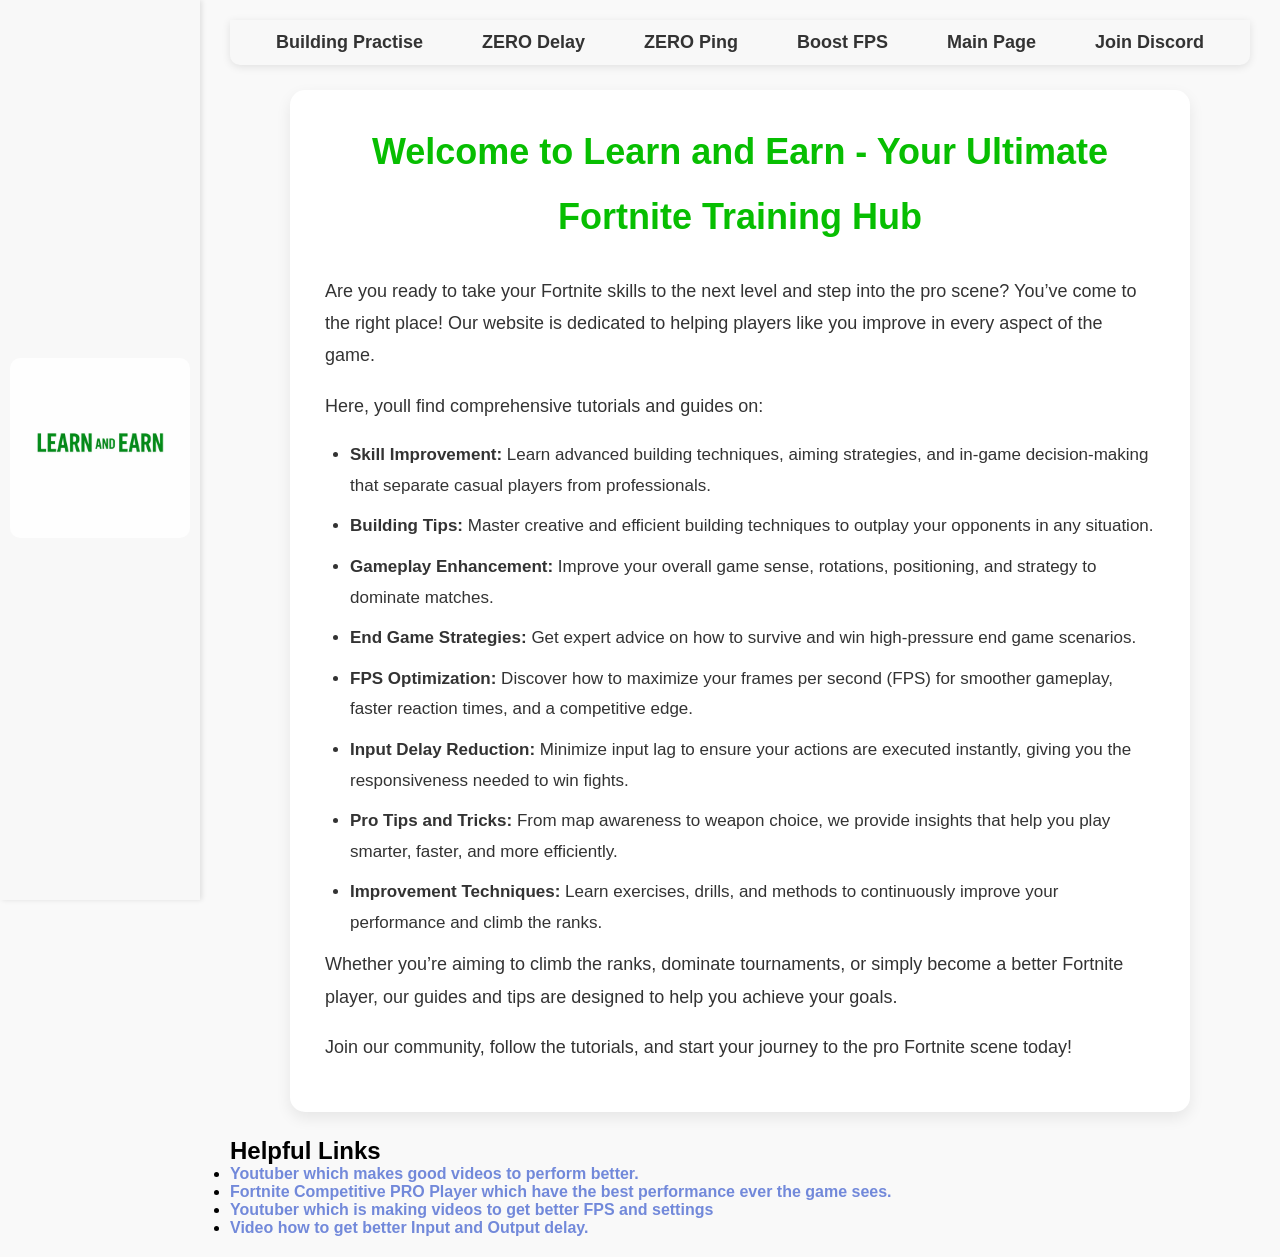
<file: index.html>
<!DOCTYPE html>
<html lang="en">
<head>
    <meta charset="UTF-8">
    <meta name="viewport" content="width=device-width, initial-scale=1.0">
    <title>First Page</title>
    <link rel="stylesheet" href="style.css">
</head>
<body>
    <aside class="sidebar">
        <div class="logo">
            <img src="logo1.png" alt="Learn and Earn Logo">
        </div>
    </aside>

    <main class="content">
        <nav class="menu">
            <ul>
                <li><a href="second.html">Building Practise</a></li>
                <li><a href="third.html">ZERO Delay</a></li>
                <li><a href="fourth.html">ZERO Ping</a></li>
                <li><a href="fifth.html">Boost FPS</a></li>
                <li><a href="first.html">Main Page</a></li>
                <li><a href="https://discord.gg/XjpTEhuM7U" target="_blank">Join Discord</a></li>
            </ul>
        </nav>

        <section class="textmain">
            <h1>Welcome to Learn and Earn - Your Ultimate Fortnite Training Hub</h1>

            <p>Are you ready to take your Fortnite skills to the next level and step into the pro scene? You’ve come to the right place! Our website is dedicated to helping players like you improve in every aspect of the game.</p>

            <p>Here, youll find comprehensive tutorials and guides on:</p>

            <ul>
                <li><strong>Skill Improvement:</strong> Learn advanced building techniques, aiming strategies, and in-game decision-making that separate casual players from professionals.</li>
                <li><strong>Building Tips:</strong> Master creative and efficient building techniques to outplay your opponents in any situation.</li>
                <li><strong>Gameplay Enhancement:</strong> Improve your overall game sense, rotations, positioning, and strategy to dominate matches.</li>
                <li><strong>End Game Strategies:</strong> Get expert advice on how to survive and win high-pressure end game scenarios.</li>
                <li><strong>FPS Optimization:</strong> Discover how to maximize your frames per second (FPS) for smoother gameplay, faster reaction times, and a competitive edge.</li>
                <li><strong>Input Delay Reduction:</strong> Minimize input lag to ensure your actions are executed instantly, giving you the responsiveness needed to win fights.</li>
                <li><strong>Pro Tips and Tricks:</strong> From map awareness to weapon choice, we provide insights that help you play smarter, faster, and more efficiently.</li>
                <li><strong>Improvement Techniques:</strong> Learn exercises, drills, and methods to continuously improve your performance and climb the ranks.</li>
            </ul>

            <p>Whether you’re aiming to climb the ranks, dominate tournaments, or simply become a better Fortnite player, our guides and tips are designed to help you achieve your goals.</p>

            <p>Join our community, follow the tutorials, and start your journey to the pro Fortnite scene today!</p>
        </section>

        <section class="helpful-links">
            <h2>Helpful Links</h2>
            <ul>
                <li><a href="https://youtu.be/Ze_IoJ8y9J8" target="_blank">Youtuber which makes good videos to perform better.</a></li>
                <li><a href="https://www.youtube.com/@PeterbotFN" target="_blank">Fortnite Competitive PRO Player which have the best performance ever the game sees.</a></li>
                <li><a href="https://www.youtube.com/watch?v=SSCghp40ydk" target="_blank">Youtuber which is making videos to get better FPS and settings</a></li>
                <li><a href="https://youtu.be/Ze_IoJ8y9J8" target="_blank">Video how to get better Input and Output delay.</a></li>
            </ul>
    </main>
</body>
</html>
</file>
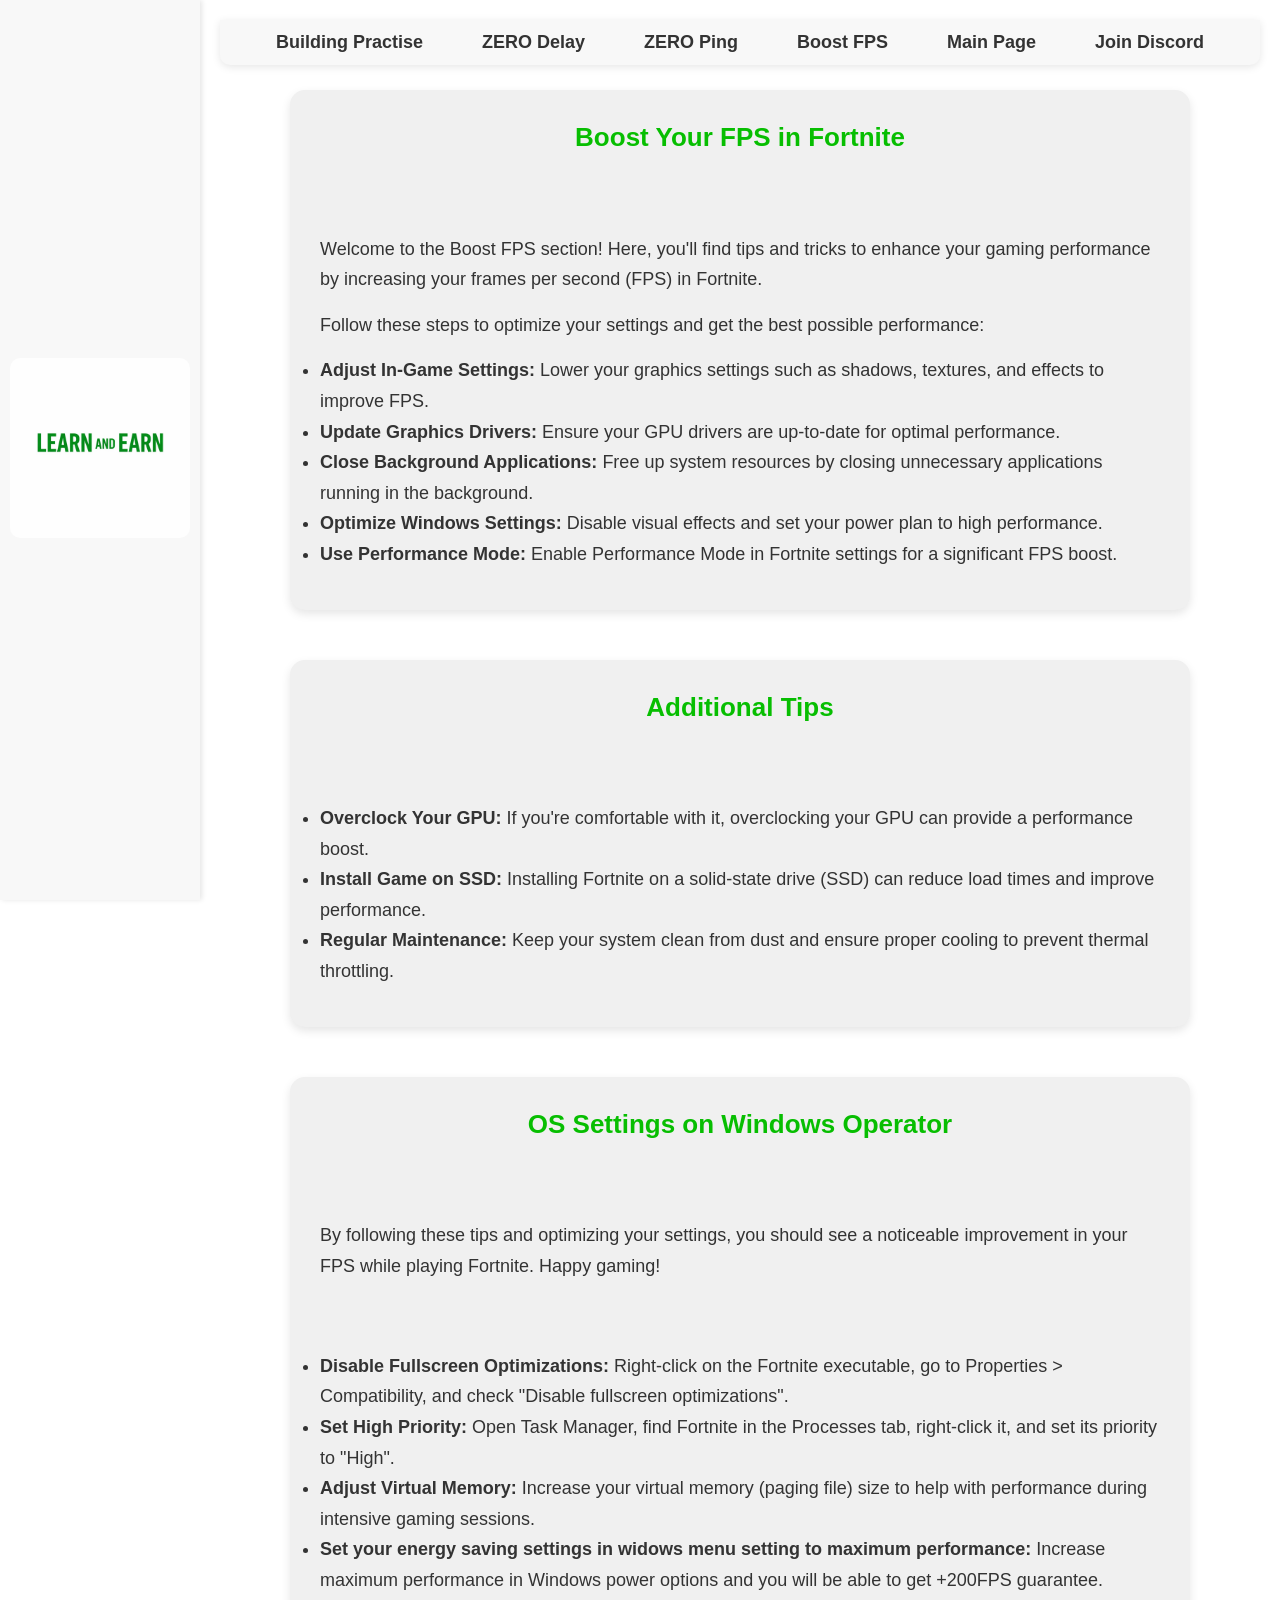
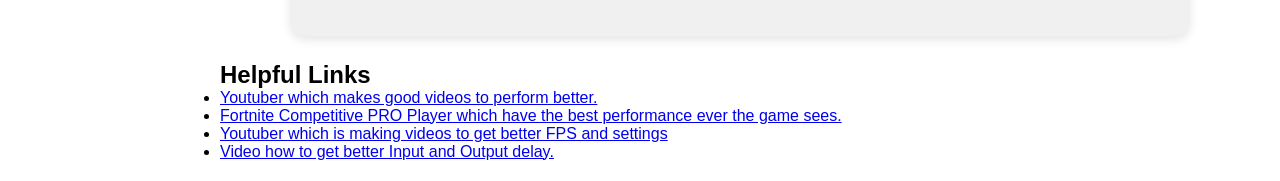
<file: fifth.html>
<!DOCTYPE html>
<html lang="en">
<head>
    <meta charset="UTF-8">
    <meta name="viewport" content="width=device-width, initial-scale=1.0">
    <title>Fifth Page</title>
    <link rel="stylesheet" href="fifth.css">
</head>
<body>

    <aside class="sidebar">
        <div class="logo">
            <img src="logo1.png" alt="Learn and Earn Logo">
        </div>
    </aside>

    <main class="content">
        <nav class="menu">
            <ul>
                <li><a href="second.html">Building Practise</a></li>
                <li><a href="third.html">ZERO Delay</a></li>
                <li><a href="fourth.html">ZERO Ping</a></li>
                <li><a href="fifth.html">Boost FPS</a></li>
                <li><a href="index.html">Main Page</a></li>
                <li><a href="https://discord.gg/XjpTEhuM7U" target="_blank">Join Discord</a></li>
            </ul>
        </nav>
        <section class="textmain">
            <h2>Boost Your FPS in Fortnite</h2>
            <br><br>
            <p>Welcome to the Boost FPS section! Here, you'll find tips and tricks to enhance your gaming performance by increasing your frames per second (FPS) in Fortnite.</p>
            <p>Follow these steps to optimize your settings and get the best possible performance:</p>

            <ul>
                <li><strong>Adjust In-Game Settings:</strong> Lower your graphics settings such as shadows, textures, and effects to improve FPS.</li>
                <li><strong>Update Graphics Drivers:</strong> Ensure your GPU drivers are up-to-date for optimal performance.</li>
                <li><strong>Close Background Applications:</strong> Free up system resources by closing unnecessary applications running in the background.</li>
                <li><strong>Optimize Windows Settings:</strong> Disable visual effects and set your power plan to high performance.</li>
                <li><strong>Use Performance Mode:</strong> Enable Performance Mode in Fortnite settings for a significant FPS boost.</li>
            </ul>
        </section>

        <section class="textmain2">
            <h2>Additional Tips</h2>
            <br><br>
            <ul>
                <li><strong>Overclock Your GPU:</strong> If you're comfortable with it, overclocking your GPU can provide a performance boost.</li>
                <li><strong>Install Game on SSD:</strong> Installing Fortnite on a solid-state drive (SSD) can reduce load times and improve performance.</li>
                <li><strong>Regular Maintenance:</strong> Keep your system clean from dust and ensure proper cooling to prevent thermal throttling.</li>
            </ul>
        </section>

        <section class="textmain3">
            <h2>OS Settings on Windows Operator</h2>
            <br><br>
            <p>By following these tips and optimizing your settings, you should see a noticeable improvement in your FPS while playing Fortnite. Happy gaming!</p>
            <br><br>
            <ul>
                <li><strong>Disable Fullscreen Optimizations:</strong> Right-click on the Fortnite executable, go to Properties > Compatibility, and check "Disable fullscreen optimizations".</li>
                <li><strong>Set High Priority:</strong> Open Task Manager, find Fortnite in the Processes tab, right-click it, and set its priority to "High".</li>
                <li><strong>Adjust Virtual Memory:</strong> Increase your virtual memory (paging file) size to help with performance during intensive gaming sessions.</li>
                <li><strong>Set your energy saving settings in widows menu setting to maximum performance:</strong> Increase maximum performance in Windows power options and you will be able to get +200FPS guarantee.</li>
            </ul>
        </section>

        <section class="helpful-links">
            <h2>Helpful Links</h2>
            <ul>
                <li><a href="https://youtu.be/Ze_IoJ8y9J8" target="_blank">Youtuber which makes good videos to perform better.</a></li>
                <li><a href="https://www.youtube.com/@PeterbotFN" target="_blank">Fortnite Competitive PRO Player which have the best performance ever the game sees.</a></li>
                <li><a href="https://www.youtube.com/watch?v=SSCghp40ydk" target="_blank">Youtuber which is making videos to get better FPS and settings</a></li>
                <li><a href="https://youtu.be/Ze_IoJ8y9J8" target="_blank">Video how to get better Input and Output delay.</a></li>
            </ul>
        </section>
    </main>
</body>

</html>
</file>
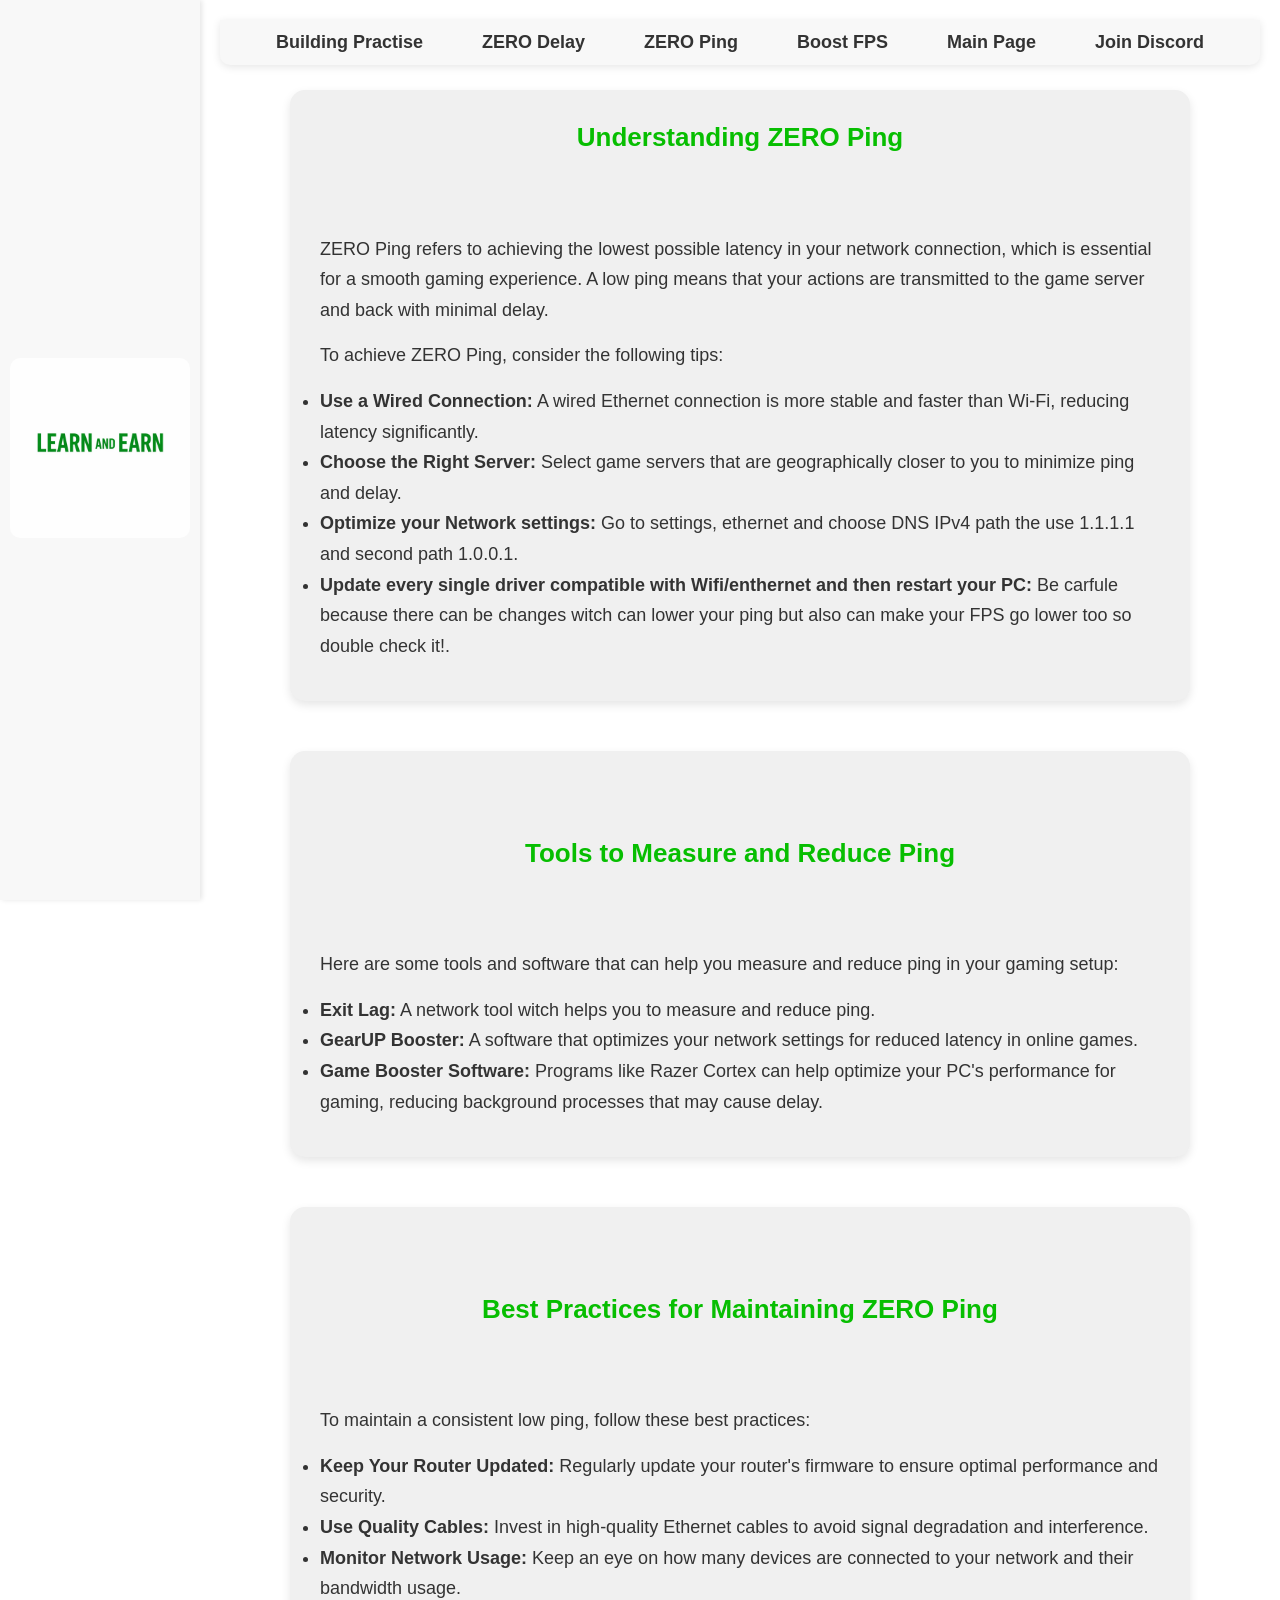
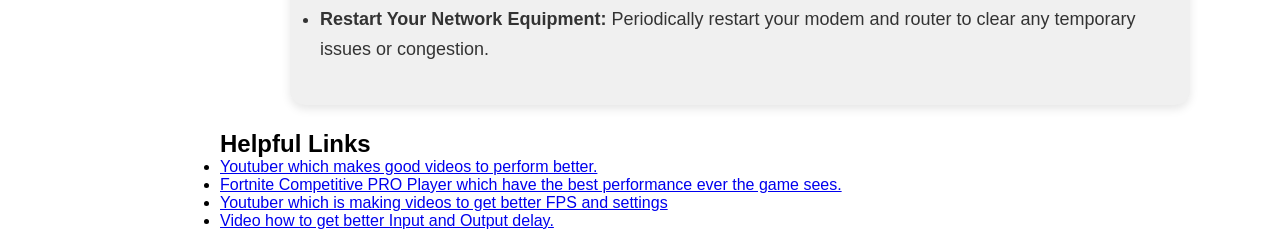
<file: fourth.html>
<!DOCTYPE html>
<html lang="en">
<head>
    <meta charset="UTF-8">
    <meta name="viewport" content="width=device-width, initial-scale=1.0">
    <title>Fourth Page</title>
    <link rel="stylesheet" href="fourth.css">
</head>
<body>
    <aside class="sidebar">
        <div class="logo">
            <img src="logo1.png" alt="Learn and Earn Logo">
        </div>
    </aside>

     <main class="content">
        <nav class="menu">
            <ul>
                <li><a href="second.html">Building Practise</a></li>
                <li><a href="third.html">ZERO Delay</a></li>
                <li><a href="fourth.html">ZERO Ping</a></li>
                <li><a href="fifth.html">Boost FPS</a></li>
                <li><a href="index.html">Main Page</a></li>
                <li><a href="https://discord.gg/XjpTEhuM7U" target="_blank">Join Discord</a></li>
            </ul>
        </nav>
        <section class="textmain">
            <h2>Understanding ZERO Ping</h2>
            <br><br>
            <p>ZERO Ping refers to achieving the lowest possible latency in your network connection, which is essential for a smooth gaming experience. A low ping means that your actions are transmitted to the game server and back with minimal delay.</p>
            <p>To achieve ZERO Ping, consider the following tips:</p>
            <ul>
                <li><strong>Use a Wired Connection:</strong> A wired Ethernet connection is more stable and faster than Wi-Fi, reducing latency significantly.</li>
                <li><strong>Choose the Right Server:</strong> Select game servers that are geographically closer to you to minimize ping and delay.</li>
                <li><strong>Optimize your Network settings:</strong> Go to settings, ethernet and choose DNS IPv4 path the use 1.1.1.1 and second path 1.0.0.1.</li>
                <li><strong>Update every single driver compatible with Wifi/enthernet and then restart your PC:</strong> Be carfule because there can be changes witch can lower your ping but also can make your FPS go lower too so double check it!.</li>
            </ul>
        </section>

        <!-- Text Block 2 -->
        <section class="textmain2">
            <br><br>
            <h2>Tools to Measure and Reduce Ping</h2>
            <br><br>
            <p>Here are some tools and software that can help you measure and reduce ping in your gaming setup:</p>
            <ul>
                <li><strong>Exit Lag:</strong> A network tool witch helps you to measure and reduce ping.</li>
                <li><strong>GearUP Booster:</strong> A software that optimizes your network settings for reduced latency in online games.</li>
                <li><strong>Game Booster Software:</strong> Programs like Razer Cortex can help optimize your PC's performance for gaming, reducing background processes that may cause delay.</li>
            </ul>

        </section>

        <!-- Text Block 3 -->
        <section class="textmain3">
            <br><br>
            <h2>Best Practices for Maintaining ZERO Ping</h2>
            <br><br>
            <p>To maintain a consistent low ping, follow these best practices:</p>
            <ul>
                <li><strong>Keep Your Router Updated:</strong> Regularly update your router's firmware to ensure optimal performance and security.</li>
                <li><strong>Use Quality Cables:</strong> Invest in high-quality Ethernet cables to avoid signal degradation and interference.</li>
                <li><strong>Monitor Network Usage:</strong> Keep an eye on how many devices are connected to your network and their bandwidth usage.</li>
                <li><strong>Restart Your Network Equipment:</strong> Periodically restart your modem and router to clear any temporary issues or congestion.</li>
            </ul>
        </section>

         <section class="helpful-links">
            <h2>Helpful Links</h2>
            <ul>
                <li><a href="https://youtu.be/Ze_IoJ8y9J8" target="_blank">Youtuber which makes good videos to perform better.</a></li>
                <li><a href="https://www.youtube.com/@PeterbotFN" target="_blank">Fortnite Competitive PRO Player which have the best performance ever the game sees.</a></li>
                <li><a href="https://www.youtube.com/watch?v=SSCghp40ydk" target="_blank">Youtuber which is making videos to get better FPS and settings</a></li>
                <li><a href="https://youtu.be/Ze_IoJ8y9J8" target="_blank">Video how to get better Input and Output delay.</a></li>
            </ul>
        </section>
        
    </main>
</body>

</html>
</file>
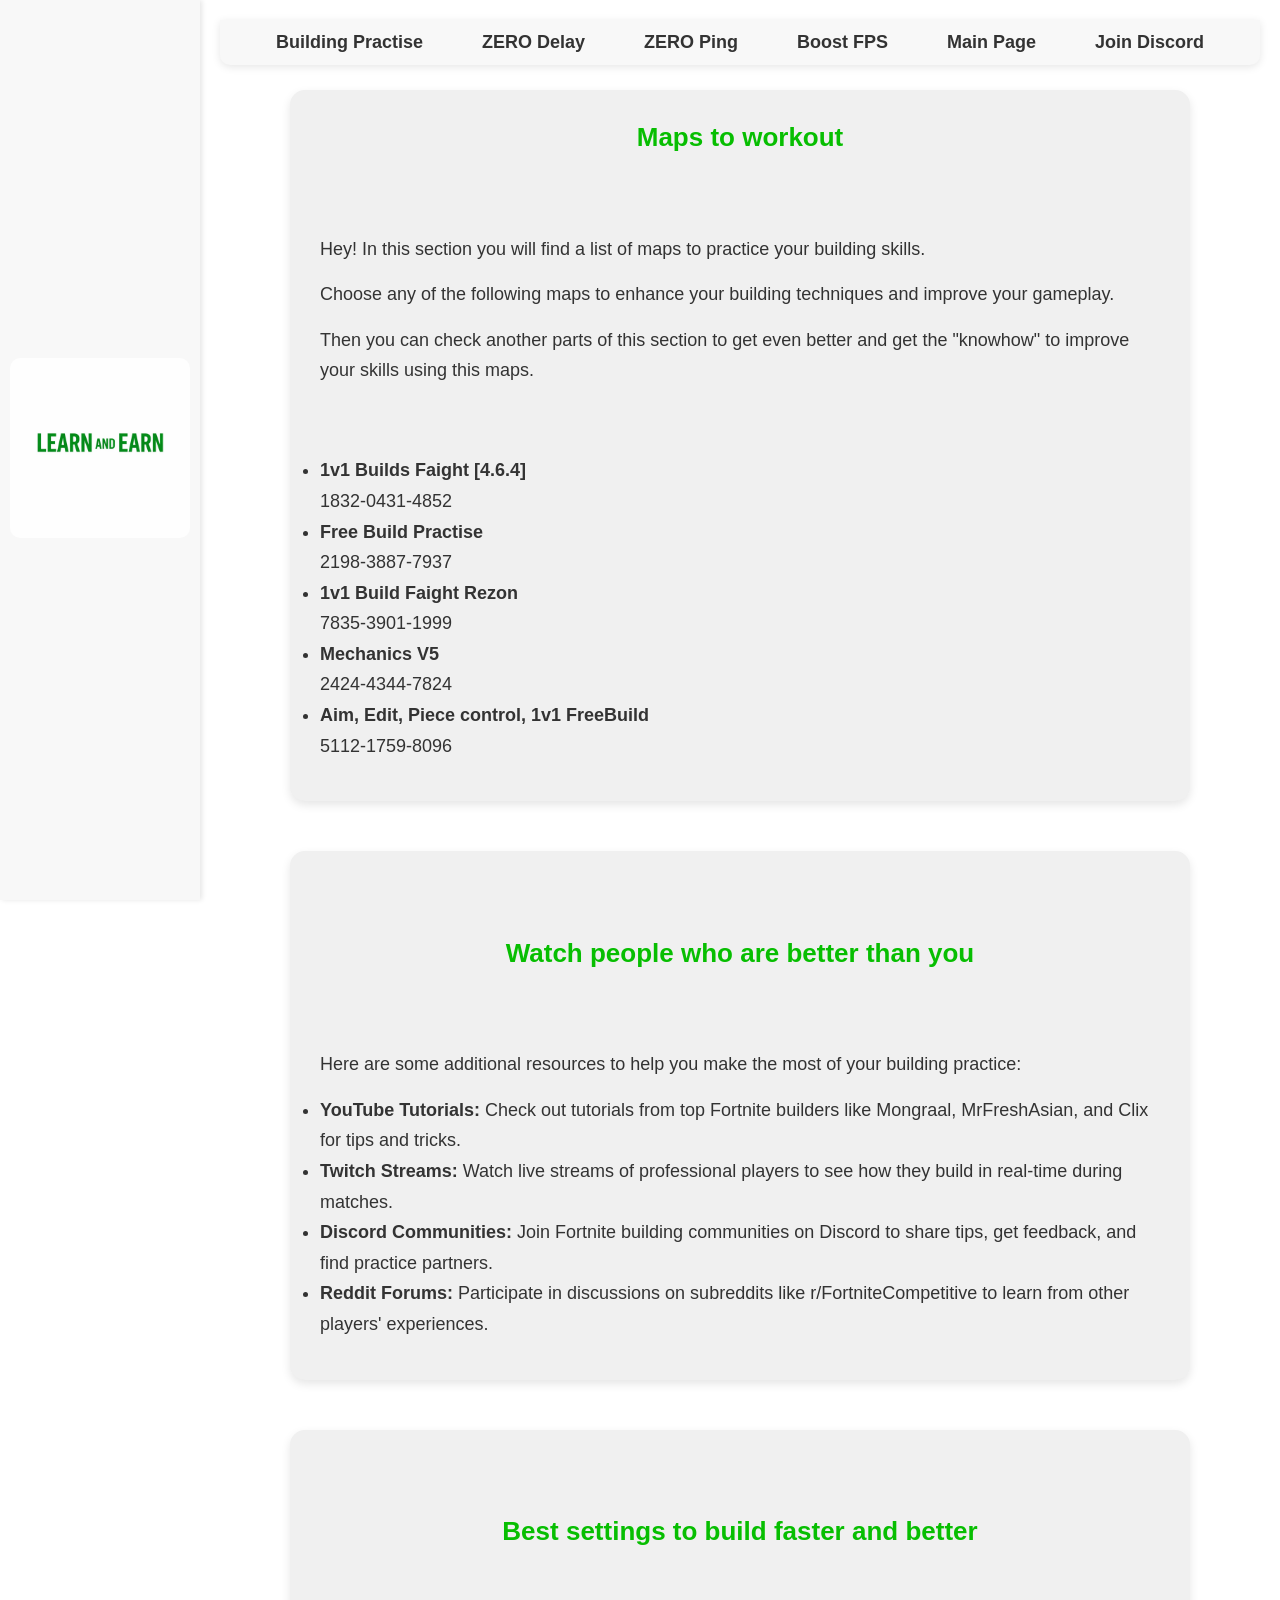
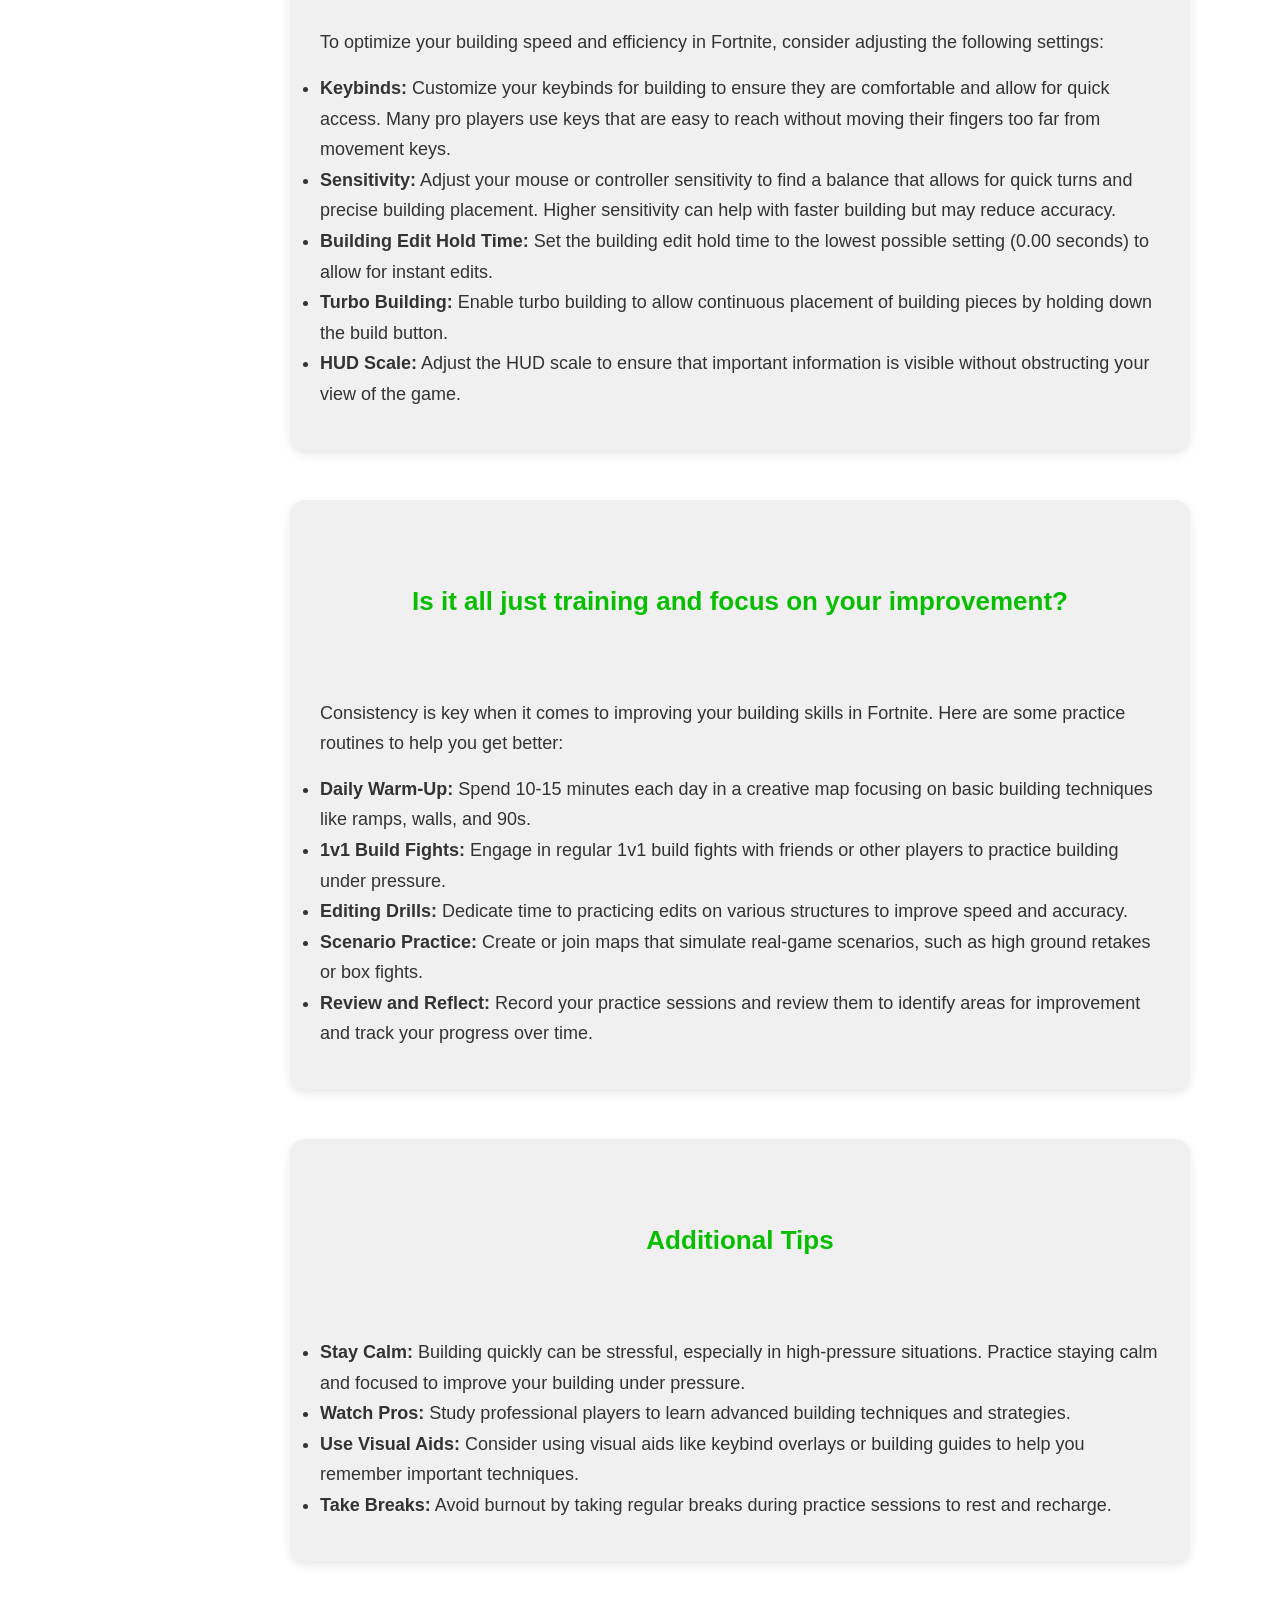
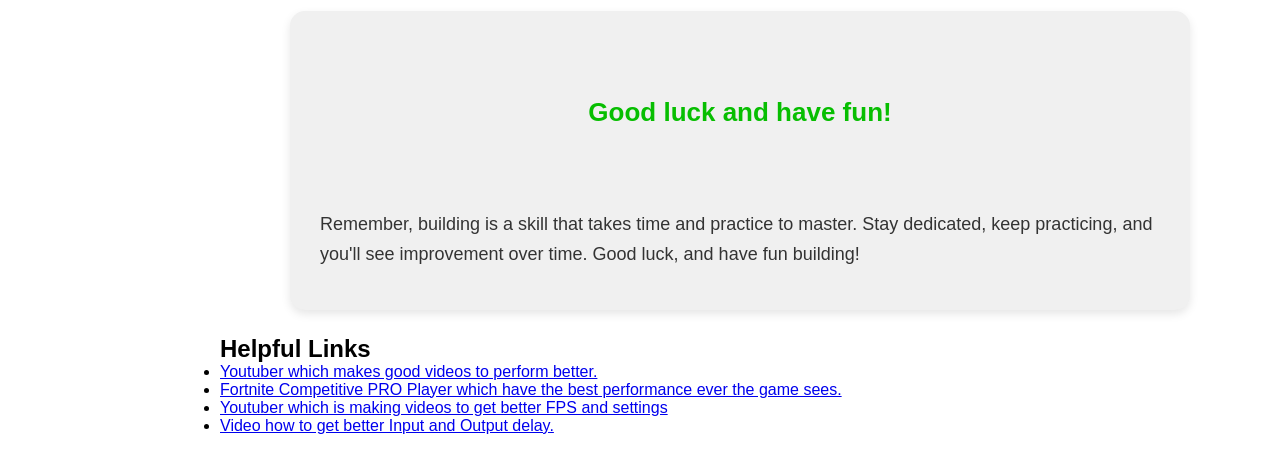
<file: second.html>
<!DOCTYPE html>
<html lang="en">
<head>
    <meta charset="UTF-8">
    <meta name="viewport" content="width=device-width, initial-scale=1.0">
    <title>Second Page</title>
    <link rel="stylesheet" href="second.css">
</head>
<body>
    <aside class="sidebar">
        <div class="logo">
            <img src="logo1.png" alt="Learn and Earn Logo">
        </div>
    </aside>

    <main class="content">
        <nav class="menu">
            <ul>
                <li><a href="second.html">Building Practise</a></li>
                <li><a href="third.html">ZERO Delay</a></li>
                <li><a href="fourth.html">ZERO Ping</a></li>
                <li><a href="fifth.html">Boost FPS</a></li>
                <li><a href="index.html">Main Page</a></li>
                <li><a href="https://discord.gg/XjpTEhuM7U" target="_blank">Join Discord</a></li>
            </ul>
        </nav>

        <section class="textmain">
            <h2>Maps to workout</h2>
            <br><br>
            <p>Hey! In this section you will find a list of maps to practice your building skills.</p>
            <p>Choose any of the following maps to enhance your building techniques and improve your gameplay.</p>
            <p>Then you can check another parts of this section to get even better and get the "knowhow" to improve your skills  using this maps.</p>
            <br><br>

            <ul>
                <li><strong>1v1 Builds Faight [4.6.4]</strong></li>1832-0431-4852
                <li><strong>Free Build Practise</strong></li>2198-3887-7937
                <li><strong>1v1 Build Faight Rezon</strong></li>7835-3901-1999
                <li><strong>Mechanics V5</strong></li>2424-4344-7824
                <li><strong>Aim, Edit, Piece control, 1v1 FreeBuild</strong></li>5112-1759-8096
            </ul>

        </section>
        <section class="textmain2">

            <br><br>
            <h2>Watch people who are better than you</h2>
            <br><br>
            <p>Here are some additional resources to help you make the most of your building practice:</p>

            <ul>
                <li><strong>YouTube Tutorials:</strong> Check out tutorials from top Fortnite builders like Mongraal, MrFreshAsian, and Clix for tips and tricks.</li>
                <li><strong>Twitch Streams:</strong> Watch live streams of professional players to see how they build in real-time during matches.</li>
                <li><strong>Discord Communities:</strong> Join Fortnite building communities on Discord to share tips, get feedback, and find practice partners.</li>
                <li><strong>Reddit Forums:</strong> Participate in discussions on subreddits like r/FortniteCompetitive to learn from other players' experiences.</li>
            </ul>

        </section>

        <section class="textmain3">
            <br><br>
            <h2>Best settings to build faster and better</h2>
            <br><br>
            <p>To optimize your building speed and efficiency in Fortnite, consider adjusting the following settings:</p>

            <ul>
                <li><strong>Keybinds:</strong> Customize your keybinds for building to ensure they are comfortable and allow for quick access. Many pro players use keys that are easy to reach without moving their fingers too far from movement keys.</li>
                <li><strong>Sensitivity:</strong> Adjust your mouse or controller sensitivity to find a balance that allows for quick turns and precise building placement. Higher sensitivity can help with faster building but may reduce accuracy.</li>
                <li><strong>Building Edit Hold Time:</strong> Set the building edit hold time to the lowest possible setting (0.00 seconds) to allow for instant edits.</li>
                <li><strong>Turbo Building:</strong> Enable turbo building to allow continuous placement of building pieces by holding down the build button.</li>
                <li><strong>HUD Scale:</strong> Adjust the HUD scale to ensure that important information is visible without obstructing your view of the game.</li>
            </ul>

        </section>

        <section class="textmain4">
            <br><br>
            <h2>Is it all just training and focus on your improvement?</h2>
            <br><br>
            <p>Consistency is key when it comes to improving your building skills in Fortnite. Here are some practice routines to help you get better:</p>

            <ul>
                <li><strong>Daily Warm-Up:</strong> Spend 10-15 minutes each day in a creative map focusing on basic building techniques like ramps, walls, and 90s.</li>
                <li><strong>1v1 Build Fights:</strong> Engage in regular 1v1 build fights with friends or other players to practice building under pressure.</li>
                <li><strong>Editing Drills:</strong> Dedicate time to practicing edits on various structures to improve speed and accuracy.</li>
                <li><strong>Scenario Practice:</strong> Create or join maps that simulate real-game scenarios, such as high ground retakes or box fights.</li>
                <li><strong>Review and Reflect:</strong> Record your practice sessions and review them to identify areas for improvement and track your progress over time.</li>
            </ul>

        </section>

        <section class="textmain5">
            <br><br>
            <h2>Additional Tips</h2>
            <br><br>

            <ul>
                <li><strong>Stay Calm:</strong> Building quickly can be stressful, especially in high-pressure situations. Practice staying calm and focused to improve your building under pressure.</li>
                <li><strong>Watch Pros:</strong> Study professional players to learn advanced building techniques and strategies.</li>
                <li><strong>Use Visual Aids:</strong> Consider using visual aids like keybind overlays or building guides to help you remember important techniques.</li>
                <li><strong>Take Breaks:</strong> Avoid burnout by taking regular breaks during practice sessions to rest and recharge.</li>
            </ul>

        </section>

        <section class="textmain6">
            <br><br>
            <h2>Good luck and have fun!</h2>
            <br><br>
            <p>Remember, building is a skill that takes time and practice to master. Stay dedicated, keep practicing, and you'll see improvement over time. Good luck, and have fun building!</p>
        </section>

         <section class="helpful-links">
            <h2>Helpful Links</h2>
            <ul>
                <li><a href="https://youtu.be/Ze_IoJ8y9J8" target="_blank">Youtuber which makes good videos to perform better.</a></li>
                <li><a href="https://www.youtube.com/@PeterbotFN" target="_blank">Fortnite Competitive PRO Player which have the best performance ever the game sees.</a></li>
                <li><a href="https://www.youtube.com/watch?v=SSCghp40ydk" target="_blank">Youtuber which is making videos to get better FPS and settings</a></li>
                <li><a href="https://youtu.be/Ze_IoJ8y9J8" target="_blank">Video how to get better Input and Output delay.</a></li>
            </ul>
        </section>
        
    </main>
</body>
</html>
</file>
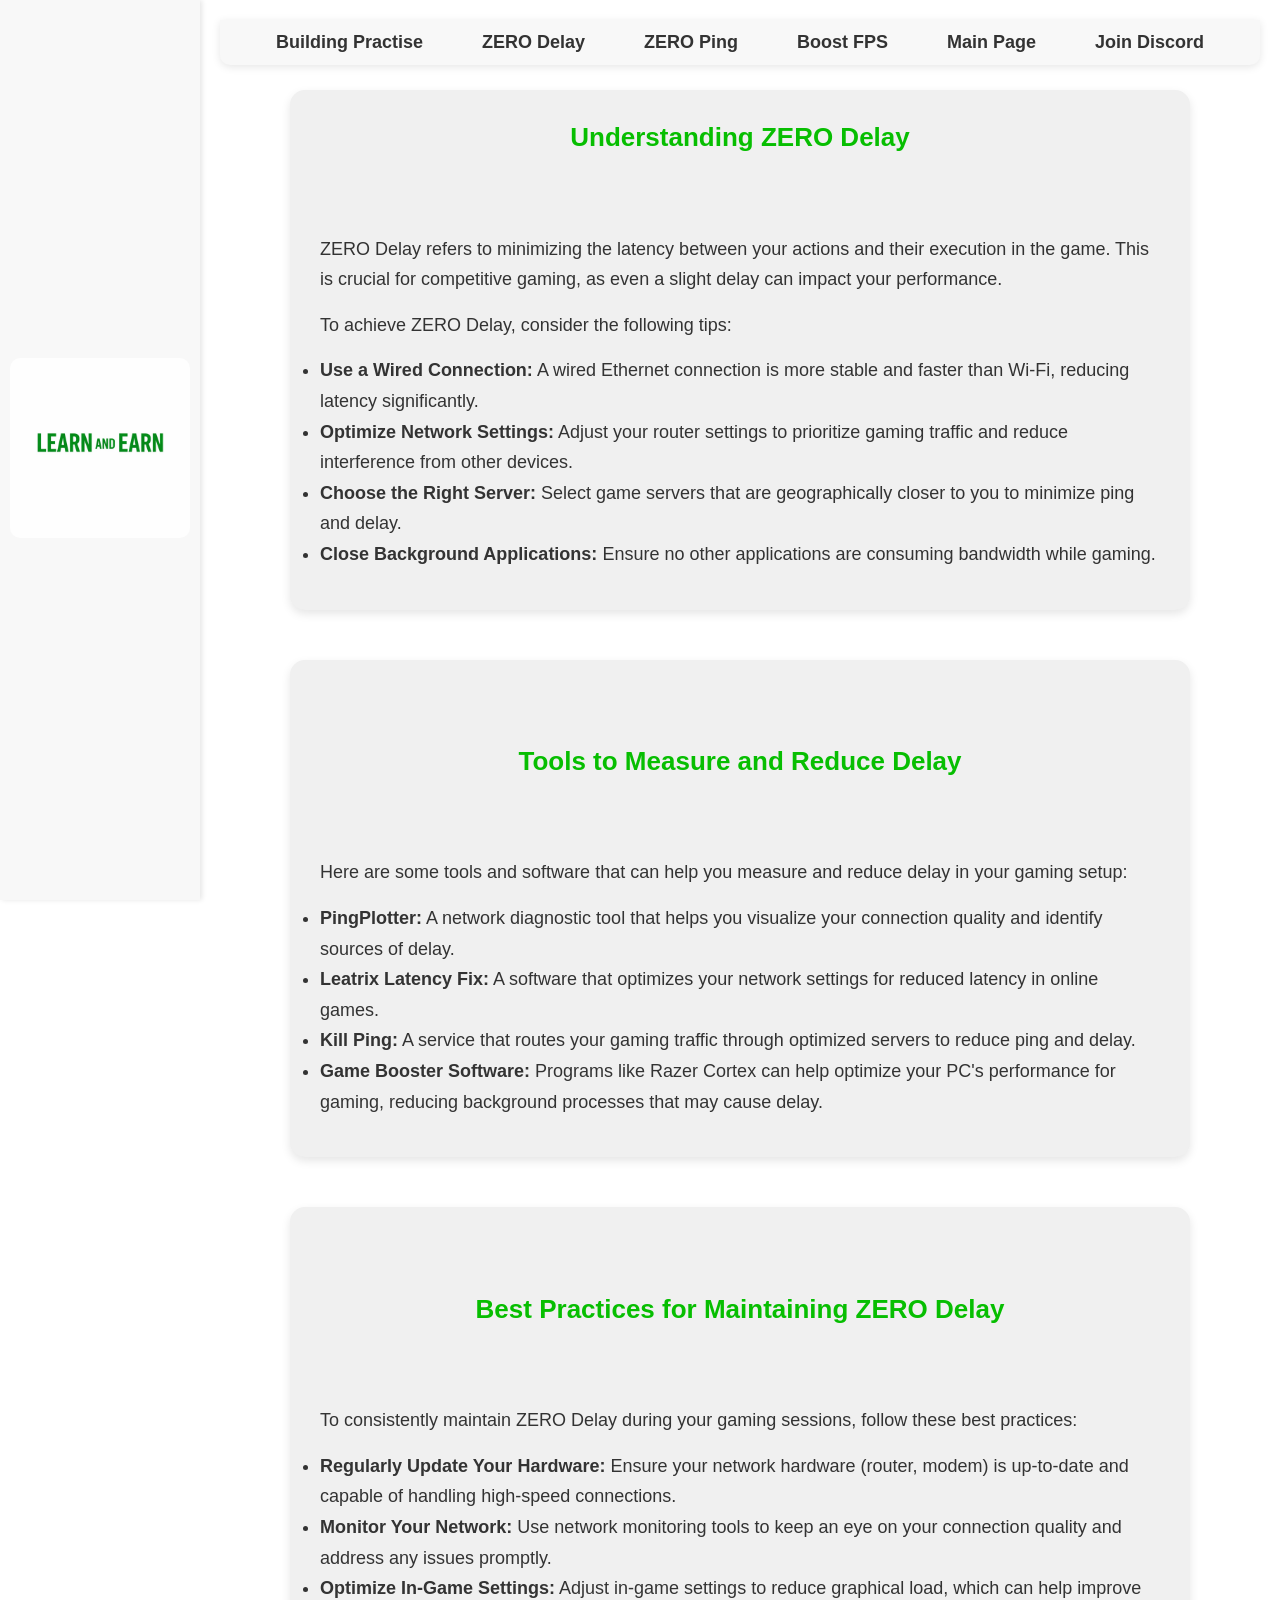
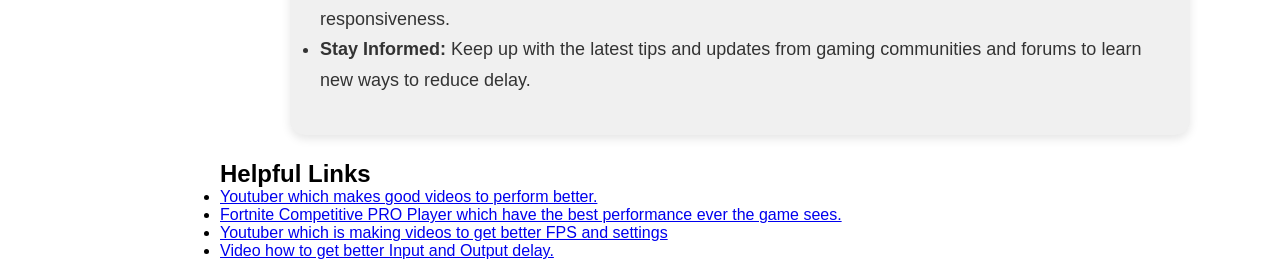
<file: third.html>
<!DOCTYPE html>
<html lang="en">
<head>
    <meta charset="UTF-8">
    <meta name="viewport" content="width=device-width, initial-scale=1.0">
    <title>Third Page</title>
    <link rel="stylesheet" href="third.css">
</head>
<body>

        <aside class="sidebar">
        <div class="logo">
            <img src="logo1.png" alt="Learn and Earn Logo">
        </div>
    </aside>

     <main class="content">
        <nav class="menu">
            <ul>
                <li><a href="second.html">Building Practise</a></li>
                <li><a href="third.html">ZERO Delay</a></li>
                <li><a href="fourth.html">ZERO Ping</a></li>
                <li><a href="fifth.html">Boost FPS</a></li>
                <li><a href="index.html">Main Page</a></li>
                <li><a href="https://discord.gg/XjpTEhuM7U" target="_blank">Join Discord</a></li>
            </ul>
        </nav>
        <section class="textmain">
            <h2>Understanding ZERO Delay</h2>
            <br><br>
            <p>ZERO Delay refers to minimizing the latency between your actions and their execution in the game. This is crucial for competitive gaming, as even a slight delay can impact your performance.</p>
            <p>To achieve ZERO Delay, consider the following tips:</p>
            <ul>
                <li><strong>Use a Wired Connection:</strong> A wired Ethernet connection is more stable and faster than Wi-Fi, reducing latency significantly.</li>
                <li><strong>Optimize Network Settings:</strong> Adjust your router settings to prioritize gaming traffic and reduce interference from other devices.</li>
                <li><strong>Choose the Right Server:</strong> Select game servers that are geographically closer to you to minimize ping and delay.</li>
                <li><strong>Close Background Applications:</strong> Ensure no other applications are consuming bandwidth while gaming.</li>
            </ul>
        </section>
        <section class="textmain2">
            <br><br>
            <h2>Tools to Measure and Reduce Delay</h2>
            <br><br>
            <p>Here are some tools and software that can help you measure and reduce delay in your gaming setup:</p>
            <ul>
                <li><strong>PingPlotter:</strong> A network diagnostic tool that helps you visualize your connection quality and identify sources of delay.</li>
                <li><strong>Leatrix Latency Fix:</strong> A software that optimizes your network settings for reduced latency in online games.</li>
                <li><strong>Kill Ping:</strong> A service that routes your gaming traffic through optimized servers to reduce ping and delay.</li>
                <li><strong>Game Booster Software:</strong> Programs like Razer Cortex can help optimize your PC's performance for gaming, reducing background processes that may cause delay.</li>
            </ul>
        </section>
        <section class="textmain3">
            <br><br>
            <h2>Best Practices for Maintaining ZERO Delay</h2>
            <br><br>
            <p>To consistently maintain ZERO Delay during your gaming sessions, follow these best practices:</p>
            <ul>
                <li><strong>Regularly Update Your Hardware:</strong> Ensure your network hardware (router, modem) is up-to-date and capable of handling high-speed connections.</li>
                <li><strong>Monitor Your Network:</strong> Use network monitoring tools to keep an eye on your connection quality and address any issues promptly.</li>
                <li><strong>Optimize In-Game Settings:</strong> Adjust in-game settings to reduce graphical load, which can help improve responsiveness.</li>
                <li><strong>Stay Informed:</strong> Keep up with the latest tips and updates from gaming communities and forums to learn new ways to reduce delay.</li>
            </ul>
        </section>

         <section class="helpful-links">
            <h2>Helpful Links</h2>
            <ul>
                <li><a href="https://youtu.be/Ze_IoJ8y9J8" target="_blank">Youtuber which makes good videos to perform better.</a></li>
                <li><a href="https://www.youtube.com/@PeterbotFN" target="_blank">Fortnite Competitive PRO Player which have the best performance ever the game sees.</a></li>
                <li><a href="https://www.youtube.com/watch?v=SSCghp40ydk" target="_blank">Youtuber which is making videos to get better FPS and settings</a></li>
                <li><a href="https://youtu.be/Ze_IoJ8y9J8" target="_blank">Video how to get better Input and Output delay.</a></li>
            </ul>
        </section>

    </main>
</body>

</html>
</file>
<file: style.css>
/* ===== RESET ===== */
* {
    margin: 0;
    padding: 0;
    box-sizing: border-box;
}

body {
    font-family: Arial, sans-serif;
    min-height: 100vh;
    display: flex;
    flex-direction: column;
    overflow-x: hidden;
    background-color: #f9f9f9;
}

/* ===== SIDEBAR ===== */
.sidebar {
    width: 200px;
    background-color: #f8f8f8;
    display: flex;
    justify-content: center;
    align-items: center;
    position: fixed;
    top: 0;
    left: 0;
    height: 100vh;
    box-shadow: 2px 0 5px rgba(0,0,0,0.1);
    z-index: 1000;
}

.logo img {
    width: 180px;
    height: auto;
    border-radius: 10px;
}

/* ===== HLAVNÍ OBSAH ===== */
.content {
    margin-left: 200px;
    width: calc(100% - 200px);
    max-width: 100%;
    flex: 1;
    display: flex;
    flex-direction: column;
    padding: 20px 30px;
}

/* ===== HD MENU NAHOŘE ===== */
.menu {
    width: 100%;
    display: flex;
    justify-content: center;
    background-color: #f8f8f8;
    padding: 12px 0;
    box-shadow: 0 2px 8px rgba(0,0,0,0.1);
    position: sticky;
    top: 0;
    z-index: 999;
    border-radius: 0 0 10px 10px;
}

.menu ul {
    list-style: none;
    display: flex;
    gap: 35px;
    margin: 0;
    padding: 0 20px;
}

.menu a {
    text-decoration: none;
    color: #333;
    font-weight: bold;
    font-size: 18px;
    padding: 8px 12px;
    border-radius: 8px;
    transition: all 0.3s ease;
}

.menu a:hover {
    background-color: #28a745;
    color: #fff;
    transform: translateY(-2px);
    box-shadow: 0 3px 10px rgba(0,0,0,0.15);
}

.menu a.active {
    background-color: #07be01;
    color: #fff;
}

/* ===== TEXTOVÉ BLOKY ===== */
.textmain,
.textmain-section,
.textmain2,
.textmain3,
.textmain4,
.textmain5,
.textmain6 {
    max-width: 900px;
    width: 100%;
    margin: 25px auto;
    padding: 30px 35px;
    background-color: #ffffff;
    border-radius: 15px;
    box-shadow: 0 6px 15px rgba(0,0,0,0.08);
    color: #333;
    line-height: 1.8;
    transition: transform 0.3s, box-shadow 0.3s;
}

.textmain:hover,
.textmain-section:hover,
.textmain2:hover,
.textmain3:hover,
.textmain4:hover,
.textmain5:hover,
.textmain6:hover {
    transform: translateY(-3px);
    box-shadow: 0 10px 20px rgba(0,0,0,0.12);
}

/* Nadpisy */
.textmain h1,
.textmain2 h1,
.textmain3 h1,
.textmain4 h1,
.textmain5 h1,
.textmain6 h1 {
    font-size: 36px;
    color: #07be01;
    text-align: center;
    margin-bottom: 25px;
}

.textmain h2,
.textmain2 h2,
.textmain3 h2,
.textmain4 h2,
.textmain5 h2,
.textmain6 h2 {
    font-size: 26px;
    color: #07be01;
    text-align: center;
    margin-bottom: 20px;
    border-bottom: 2px solid #28a745;
    padding-bottom: 8px;
}

/* Odstavce */
.textmain p,
.textmain2 p,
.textmain3 p,
.textmain4 p,
.textmain5 p,
.textmain6 p {
    font-size: 18px;
    margin-bottom: 18px;
}

/* Seznamy */
.textmain ul,
.textmain2 ul,
.textmain3 ul,
.textmain4 ul,
.textmain5 ul,
.textmain6 ul {
    margin-left: 25px;
    margin-top: 10px;
}

.textmain li,
.textmain2 li,
.textmain3 li,
.textmain4 li,
.textmain5 li,
.textmain6 li {
    font-size: 17px;
    margin-bottom: 10px;
}

/* Odkazy */
a {
    color: #7289da;
    text-decoration: none;
    font-weight: bold;
}

a:hover {
    color: #5865f2;
    text-decoration: underline;
}

/* ===== RESPONZIVITA ===== */
@media (max-width: 900px) {
    .menu ul {
        flex-wrap: wrap;
        justify-content: center;
        gap: 20px;
    }

    .menu a {
        font-size: 16px;
        padding: 6px 10px;
    }

    .content {
        margin-left: 0;
        width: 100%;
        padding: 15px;
    }

    .sidebar {
        position: relative;
        width: 100%;
        height: auto;
        box-shadow: none;
    }

    .logo img {
        width: 140px;
        margin: 10px 0;
    }
}
</file>
<file: fifth.css>
/* Reset */
* {
    margin: 0;
    padding: 0;
    box-sizing: border-box;
}

body {
    font-family: Arial, sans-serif;
    min-height: 100vh;
    display: flex;
    flex-direction: column;
    overflow-x: hidden; /* Zakáže horizontální posun */
}

/* Sidebar vlevo - fixed, logo uprostřed */
.sidebar {
    width: 200px;
    background-color: #f8f8f8;
    display: flex;
    justify-content: center;
    align-items: center;
    position: fixed;
    top: 0;
    left: 0;
    height: 100vh;
    padding: 0;
    box-shadow: 2px 0 5px rgba(0,0,0,0.1);
    z-index: 1000;
}

/* Logo obrázek */
.logo img {
    width: 180px;
    height: auto;
    border-radius: 10px;
    margin: 0;
}

/* Hlavní obsah */
.content {
    margin-left: 200px;
    width: calc(100% - 200px);
    max-width: 100%;
    flex: 1;
    display: flex;
    flex-direction: column;
    padding: 20px;
}

/* ===== HD TOP MENU ===== */
.menu {
    width: 100%;
    display: flex;
    justify-content: center;
    background-color: #f8f8f8;
    padding: 12px 0;
    box-shadow: 0 2px 8px rgba(0,0,0,0.1);
    position: sticky;
    top: 0;
    z-index: 999;
    border-radius: 0 0 10px 10px;
}

/* Menu seznam */
.menu ul {
    list-style: none;
    display: flex;
    gap: 35px;
    margin: 0;
    padding: 0 20px;
}

/* Menu odkazy */
.menu a {
    text-decoration: none;
    color: #333;
    font-weight: bold;
    font-size: 18px;
    padding: 8px 12px;
    border-radius: 8px;
    transition: all 0.3s ease;
}

/* Hover efekt odkazu */
.menu a:hover {
    background-color: #28a745;
    color: #fff;
    transform: translateY(-2px);
    box-shadow: 0 3px 10px rgba(0,0,0,0.15);
}

/* Aktivní odkaz */
.menu a.active {
    background-color: #07be01;
    color: #fff;
}

/* Responzivní menu */
@media (max-width: 900px) {
    .menu ul {
        flex-wrap: wrap;
        justify-content: center;
        gap: 20px;
    }

    .menu a {
        font-size: 16px;
        padding: 6px 10px;
    }
}

/* ===== SPOLEČNÝ STYL PRO VŠECHNY TEXT BLOKY ===== */
.textmain,
.textmain2,
.textmain3,
.textmain4,
.textmain5,
.textmain6 {
    max-width: 900px;
    width: 100%;
    margin: 25px auto;
    padding: 25px 30px;
    background-color: #f0f0f0;
    border-radius: 15px;
    box-shadow: 0 4px 10px rgba(0,0,0,0.1);
    color: #333;
    line-height: 1.7;
}

/* Nadpisy v blocích */
.textmain h2,
.textmain2 h2,
.textmain3 h2,
.textmain4 h2,
.textmain5 h2,
.textmain6 h2 {
    font-size: 26px;
    color: #07be01;
    text-align: center;
    margin-bottom: 20px;
}

/* Odstavce */
.textmain p,
.textmain2 p,
.textmain3 p,
.textmain4 p,
.textmain5 p,
.textmain6 p {
    font-size: 18px;
    margin-bottom: 15px;
}

/* Seznamy */
.textmain ul,
.textmain2 ul,
.textmain3 ul,
.textmain4 ul,
.textmain5 ul,
.textmain6 ul {
    font-size: 18px;
    margin-bottom: 15px;
}
</file>
<file: fourth.css>
/* Reset */
* {
    margin: 0;
    padding: 0;
    box-sizing: border-box;
}

body {
    font-family: Arial, sans-serif;
    min-height: 100vh;
    display: flex;
    flex-direction: column;
    overflow-x: hidden; /* Zakáže horizontální posun */
}

/* Sidebar vlevo - fixed, logo uprostřed */
.sidebar {
    width: 200px;
    background-color: #f8f8f8;
    display: flex;
    justify-content: center;
    align-items: center;
    position: fixed;
    top: 0;
    left: 0;
    height: 100vh;
    padding: 0;
    box-shadow: 2px 0 5px rgba(0,0,0,0.1);
    z-index: 1000;
}

/* Logo obrázek */
.logo img {
    width: 180px;
    height: auto;
    border-radius: 10px;
    margin: 0;
}

/* Hlavní obsah */
.content {
    margin-left: 200px;
    width: calc(100% - 200px);
    max-width: 100%;
    flex: 1;
    display: flex;
    flex-direction: column;
    padding: 20px;
}

/* ===== HD TOP MENU ===== */
.menu {
    width: 100%;
    display: flex;
    justify-content: center;
    background-color: #f8f8f8;
    padding: 12px 0;
    box-shadow: 0 2px 8px rgba(0,0,0,0.1);
    position: sticky;
    top: 0;
    z-index: 999;
    border-radius: 0 0 10px 10px;
}

/* Menu seznam */
.menu ul {
    list-style: none;
    display: flex;
    gap: 35px;
    margin: 0;
    padding: 0 20px;
}

/* Menu odkazy */
.menu a {
    text-decoration: none;
    color: #333;
    font-weight: bold;
    font-size: 18px;
    padding: 8px 12px;
    border-radius: 8px;
    transition: all 0.3s ease;
}

/* Hover efekt odkazu */
.menu a:hover {
    background-color: #28a745;
    color: #fff;
    transform: translateY(-2px);
    box-shadow: 0 3px 10px rgba(0,0,0,0.15);
}

/* Aktivní odkaz */
.menu a.active {
    background-color: #07be01;
    color: #fff;
}

/* Responzivní menu */
@media (max-width: 900px) {
    .menu ul {
        flex-wrap: wrap;
        justify-content: center;
        gap: 20px;
    }

    .menu a {
        font-size: 16px;
        padding: 6px 10px;
    }
}

/* ===== SPOLEČNÝ STYL PRO VŠECHNY TEXT BLOKY ===== */
.textmain,
.textmain2,
.textmain3,
.textmain4,
.textmain5,
.textmain6 {
    max-width: 900px;
    width: 100%;
    margin: 25px auto;
    padding: 25px 30px;
    background-color: #f0f0f0;
    border-radius: 15px;
    box-shadow: 0 4px 10px rgba(0,0,0,0.1);
    color: #333;
    line-height: 1.7;
}

/* Nadpisy v blocích */
.textmain h2,
.textmain2 h2,
.textmain3 h2,
.textmain4 h2,
.textmain5 h2,
.textmain6 h2 {
    font-size: 26px;
    color: #07be01;
    text-align: center;
    margin-bottom: 20px;
}

/* Odstavce */
.textmain p,
.textmain2 p,
.textmain3 p,
.textmain4 p,
.textmain5 p,
.textmain6 p {
    font-size: 18px;
    margin-bottom: 15px;
}

/* Seznamy */
.textmain ul,
.textmain2 ul,
.textmain3 ul,
.textmain4 ul,
.textmain5 ul,
.textmain6 ul {
    font-size: 18px;
    margin-bottom: 15px;
}
</file>
<file: second.css>
/* Reset */
* {
    margin: 0;
    padding: 0;
    box-sizing: border-box;
}

body {
    font-family: Arial, sans-serif;
    min-height: 100vh;
    display: flex;
    flex-direction: column;
    overflow-x: hidden; /* Zakáže horizontální posun */
}

/* Sidebar vlevo - fixed, logo uprostřed */
.sidebar {
    width: 200px;
    background-color: #f8f8f8;
    display: flex;
    justify-content: center;
    align-items: center;
    position: fixed;
    top: 0;
    left: 0;
    height: 100vh;
    padding: 0;
    box-shadow: 2px 0 5px rgba(0,0,0,0.1);
    z-index: 1000;
}

/* Logo obrázek */
.logo img {
    width: 180px;
    height: auto;
    border-radius: 10px;
    margin: 0;
}

/* Hlavní obsah */
.content {
    margin-left: 200px;
    width: calc(100% - 200px);
    max-width: 100%;
    flex: 1;
    display: flex;
    flex-direction: column;
    padding: 20px;
}

/* ===== HD TOP MENU ===== */
.menu {
    width: 100%;
    display: flex;
    justify-content: center;
    background-color: #f8f8f8;
    padding: 12px 0;
    box-shadow: 0 2px 8px rgba(0,0,0,0.1);
    position: sticky;
    top: 0;
    z-index: 999;
    border-radius: 0 0 10px 10px;
}

/* Menu seznam */
.menu ul {
    list-style: none;
    display: flex;
    gap: 35px;
    margin: 0;
    padding: 0 20px;
}

/* Menu odkazy */
.menu a {
    text-decoration: none;
    color: #333;
    font-weight: bold;
    font-size: 18px;
    padding: 8px 12px;
    border-radius: 8px;
    transition: all 0.3s ease;
}

/* Hover efekt odkazu */
.menu a:hover {
    background-color: #28a745;
    color: #fff;
    transform: translateY(-2px);
    box-shadow: 0 3px 10px rgba(0,0,0,0.15);
}

/* Aktivní odkaz */
.menu a.active {
    background-color: #07be01;
    color: #fff;
}

/* Responzivní menu */
@media (max-width: 900px) {
    .menu ul {
        flex-wrap: wrap;
        justify-content: center;
        gap: 20px;
    }

    .menu a {
        font-size: 16px;
        padding: 6px 10px;
    }
}

/* ===== SPOLEČNÝ STYL PRO VŠECHNY TEXT BLOKY ===== */
.textmain,
.textmain2,
.textmain3,
.textmain4,
.textmain5,
.textmain6 {
    max-width: 900px;
    width: 100%;
    margin: 25px auto;
    padding: 25px 30px;
    background-color: #f0f0f0;
    border-radius: 15px;
    box-shadow: 0 4px 10px rgba(0,0,0,0.1);
    color: #333;
    line-height: 1.7;
}

/* Nadpisy v blocích */
.textmain h2,
.textmain2 h2,
.textmain3 h2,
.textmain4 h2,
.textmain5 h2,
.textmain6 h2 {
    font-size: 26px;
    color: #07be01;
    text-align: center;
    margin-bottom: 20px;
}

/* Odstavce */
.textmain p,
.textmain2 p,
.textmain3 p,
.textmain4 p,
.textmain5 p,
.textmain6 p {
    font-size: 18px;
    margin-bottom: 15px;
}

/* Seznamy */
.textmain ul,
.textmain2 ul,
.textmain3 ul,
.textmain4 ul,
.textmain5 ul,
.textmain6 ul {
    font-size: 18px;
    margin-bottom: 15px;
}
</file>
<file: third.css>
/* Reset */
* {
    margin: 0;
    padding: 0;
    box-sizing: border-box;
}

body {
    font-family: Arial, sans-serif;
    min-height: 100vh;
    display: flex;
    flex-direction: column;
    overflow-x: hidden; /* Zakáže horizontální posun */
}

/* Sidebar vlevo - fixed, logo uprostřed */
.sidebar {
    width: 200px;
    background-color: #f8f8f8;
    display: flex;
    justify-content: center;
    align-items: center;
    position: fixed;
    top: 0;
    left: 0;
    height: 100vh;
    padding: 0;
    box-shadow: 2px 0 5px rgba(0,0,0,0.1);
    z-index: 1000;
}

/* Logo obrázek */
.logo img {
    width: 180px;
    height: auto;
    border-radius: 10px;
    margin: 0;
}

/* Hlavní obsah */
.content {
    margin-left: 200px;
    width: calc(100% - 200px);
    max-width: 100%;
    flex: 1;
    display: flex;
    flex-direction: column;
    padding: 20px;
}

/* ===== HD TOP MENU ===== */
.menu {
    width: 100%;
    display: flex;
    justify-content: center;
    background-color: #f8f8f8;
    padding: 12px 0;
    box-shadow: 0 2px 8px rgba(0,0,0,0.1);
    position: sticky;
    top: 0;
    z-index: 999;
    border-radius: 0 0 10px 10px;
}

/* Menu seznam */
.menu ul {
    list-style: none;
    display: flex;
    gap: 35px;
    margin: 0;
    padding: 0 20px;
}

/* Menu odkazy */
.menu a {
    text-decoration: none;
    color: #333;
    font-weight: bold;
    font-size: 18px;
    padding: 8px 12px;
    border-radius: 8px;
    transition: all 0.3s ease;
}

/* Hover efekt odkazu */
.menu a:hover {
    background-color: #28a745;
    color: #fff;
    transform: translateY(-2px);
    box-shadow: 0 3px 10px rgba(0,0,0,0.15);
}

/* Aktivní odkaz */
.menu a.active {
    background-color: #07be01;
    color: #fff;
}

/* Responzivní menu */
@media (max-width: 900px) {
    .menu ul {
        flex-wrap: wrap;
        justify-content: center;
        gap: 20px;
    }

    .menu a {
        font-size: 16px;
        padding: 6px 10px;
    }
}

/* ===== SPOLEČNÝ STYL PRO VŠECHNY TEXT BLOKY ===== */
.textmain,
.textmain2,
.textmain3,
.textmain4,
.textmain5,
.textmain6 {
    max-width: 900px;
    width: 100%;
    margin: 25px auto;
    padding: 25px 30px;
    background-color: #f0f0f0;
    border-radius: 15px;
    box-shadow: 0 4px 10px rgba(0,0,0,0.1);
    color: #333;
    line-height: 1.7;
}

/* Nadpisy v blocích */
.textmain h2,
.textmain2 h2,
.textmain3 h2,
.textmain4 h2,
.textmain5 h2,
.textmain6 h2 {
    font-size: 26px;
    color: #07be01;
    text-align: center;
    margin-bottom: 20px;
}

/* Odstavce */
.textmain p,
.textmain2 p,
.textmain3 p,
.textmain4 p,
.textmain5 p,
.textmain6 p {
    font-size: 18px;
    margin-bottom: 15px;
}

/* Seznamy */
.textmain ul,
.textmain2 ul,
.textmain3 ul,
.textmain4 ul,
.textmain5 ul,
.textmain6 ul {
    font-size: 18px;
    margin-bottom: 15px;
}
</file>
